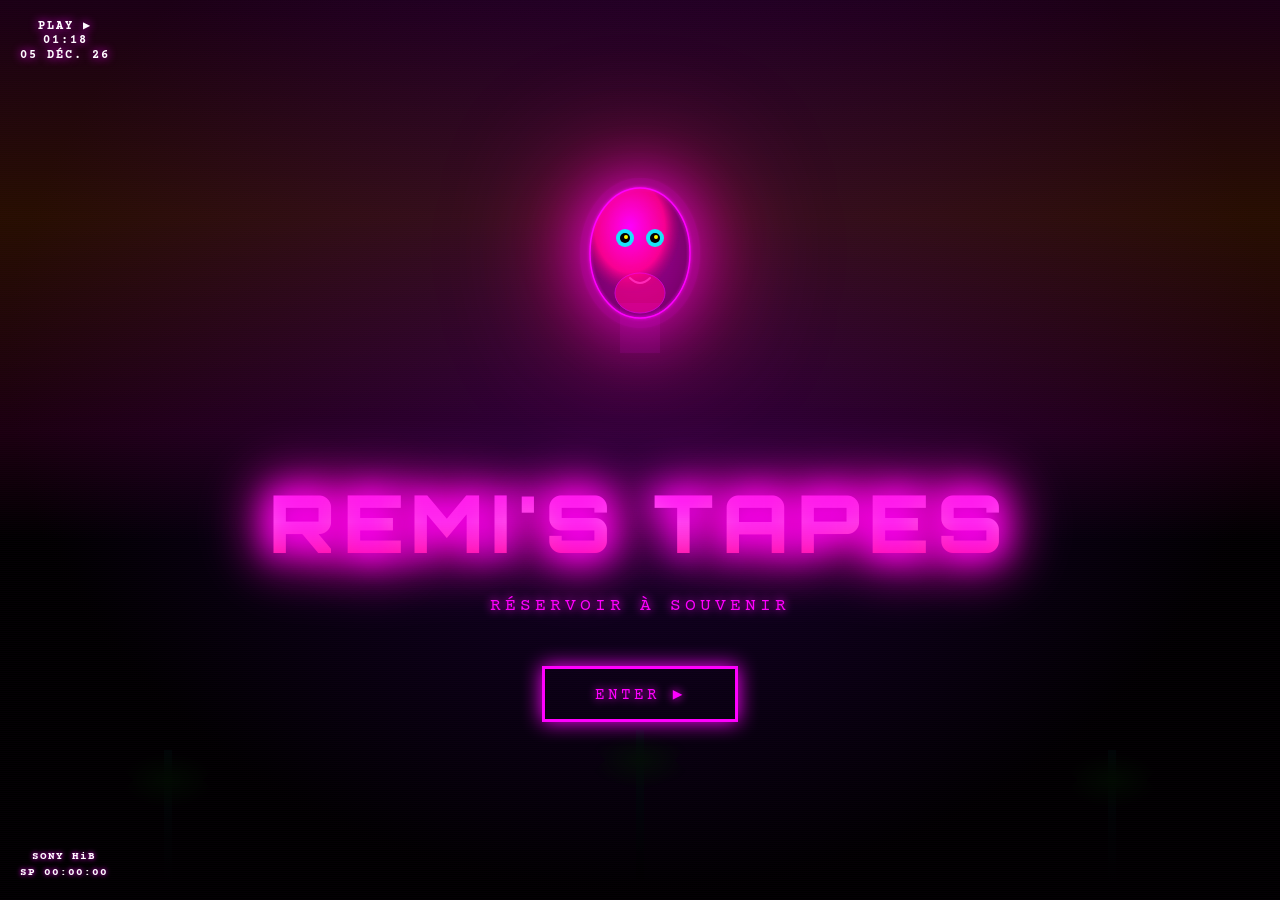
<file: index-new.html>
<!DOCTYPE html>
<html lang="fr">
<head>
    <meta charset="UTF-8">
    <meta name="viewport" content="width=device-width, initial-scale=1.0">
    <title>Remi's Tapes</title>
    <link href="https://fonts.googleapis.com/css2?family=Orbitron:wght@400;700;900&family=Courier+Prime&display=swap" rel="stylesheet">
    <link rel="stylesheet" href="https://cdnjs.cloudflare.com/ajax/libs/font-awesome/6.4.0/css/all.min.css">
    <link rel="stylesheet" href="styles-new.css">
</head>
<body>
    <audio id="bgMusic" loop preload="none">
        <source src="music/groove.mp3" type="audio/mpeg">
    </audio>

    <!-- Hero Section -->
    <section class="hero" id="heroSection">
        <div class="hero-content">
            <div class="clock top-left">
                <div>PLAY ▶</div>
                <div id="clockTime"></div>
                <div id="clockDate"></div>
            </div>

            <div class="hero-center">
                <div class="hero-portrait">
                    <svg viewBox="0 0 400 500" xmlns="http://www.w3.org/2000/svg">
                        <defs>
                            <filter id="glow">
                                <feGaussianBlur stdDeviation="3" result="coloredBlur"/>
                                <feMerge>
                                    <feMergeNode in="coloredBlur"/>
                                    <feMergeNode in="SourceGraphic"/>
                                </feMerge>
                            </filter>
                            <radialGradient id="headGrad" cx="40%" cy="30%">
                                <stop offset="0%" style="stop-color:#ff00ff;stop-opacity:0.8" />
                                <stop offset="70%" style="stop-color:#ff0088;stop-opacity:0.6" />
                                <stop offset="100%" style="stop-color:#440044;stop-opacity:0.3" />
                            </radialGradient>
                        </defs>
                        <!-- Head glow -->
                        <ellipse cx="200" cy="150" rx="120" ry="150" fill="#ff00ff" opacity="0.1" filter="url(#glow)"/>
                        <!-- Head -->
                        <ellipse cx="200" cy="150" rx="100" ry="130" fill="url(#headGrad)" stroke="#ff00ff" stroke-width="3" filter="url(#glow)"/>
                        <!-- Face features -->
                        <circle cx="170" cy="120" r="18" fill="#00ffff" opacity="0.9"/>
                        <circle cx="230" cy="120" r="18" fill="#00ffff" opacity="0.9"/>
                        <circle cx="170" cy="120" r="10" fill="#000"/>
                        <circle cx="230" cy="120" r="10" fill="#000"/>
                        <circle cx="172" cy="118" r="4" fill="#ffff00"/>
                        <circle cx="232" cy="118" r="4" fill="#ffff00"/>
                        <!-- Beard -->
                        <path d="M 180 200 Q 200 220 220 200" stroke="#ff66ff" stroke-width="4" fill="none" stroke-linecap="round"/>
                        <!-- Chin -->
                        <ellipse cx="200" cy="230" rx="50" ry="40" fill="#ff0088" opacity="0.6" stroke="#ff00ff" stroke-width="2"/>
                        <!-- Neck glow -->
                        <rect x="160" y="250" width="80" height="100" fill="#ff00ff" opacity="0.1"/>
                    </svg>
                </div>

                <h1 class="hero-title">REMI'S TAPES</h1>
                <div class="hero-subtitle">RÉSERVOIR À SOUVENIR</div>
                <button class="hero-button" id="enterBtn">ENTER ▶</button>
            </div>

            <div class="sony-label bottom-left">
                <div>SONY HiB</div>
                <div>SP 00:00:00</div>
            </div>
        </div>

        <!-- Background elements -->
        <div class="background-trees">
            <div class="palm-tree tree-left"></div>
            <div class="palm-tree tree-center"></div>
            <div class="palm-tree tree-right"></div>
        </div>
        <div class="sunset-overlay"></div>
    </section>

    <!-- Password Screen -->
    <div class="password-screen" id="passwordScreen">
        <div class="password-content">
            <div class="clock top-right">
                <div>PLAY ▶</div>
                <div id="passwordClockTime"></div>
                <div id="passwordClockDate"></div>
            </div>

            <h2 class="password-title">ENTRE LE MOT DE PASSE</h2>
            
            <div class="password-input-group">
                <input 
                    type="password" 
                    id="passwordInput" 
                    placeholder="" 
                    autocomplete="off"
                    class="password-input"
                >
                <span class="password-cursor" id="cursor">▶</span>
            </div>

            <button class="password-button" id="submitBtn">ACCÉDER →</button>
            <p id="passwordError" class="error-message"></p>
            
            <div class="sony-label sony-label-password">
                <div>SONY HiB</div>
                <div>SP 00:00:00</div>
            </div>
        </div>

        <div class="password-decoration">
            <svg width="200" height="200" viewBox="0 0 200 200" xmlns="http://www.w3.org/2000/svg">
                <circle cx="100" cy="100" r="80" fill="none" stroke="#ff00ff" stroke-width="2" opacity="0.3"/>
                <circle cx="100" cy="100" r="60" fill="none" stroke="#00ffff" stroke-width="1" opacity="0.2"/>
                <!-- Palm tree neon -->
                <line x1="100" y1="30" x2="100" y2="120" stroke="#ff00ff" stroke-width="3" opacity="0.6"/>
                <path d="M 100 40 Q 70 50 60 30 Q 70 45 100 50 Q 130 45 140 30 Q 130 50 100 60" stroke="#00ffff" stroke-width="2" fill="none" opacity="0.5"/>
            </svg>
        </div>
    </div>

    <!-- Gallery Section -->
    <section class="gallery" id="gallery">
        <div class="gallery-header">
            <div class="gallery-title-bar">
                <span class="title-line"></span>
                <h2 class="gallery-title">ARCHIVES</h2>
                <span class="title-line"></span>
            </div>
            
            <div class="gallery-sidebar">
                <button class="sidebar-icon active" data-filter="all" title="All">
                    <i class="fas fa-th"></i>
                </button>
                <button class="sidebar-icon" data-filter="favorites" title="Favorites">
                    <i class="fas fa-heart"></i>
                </button>
                <button class="sidebar-icon" data-filter="journal" title="Journal">
                    <i class="fas fa-book"></i>
                </button>
            </div>
        </div>

        <div class="gallery-grid" id="galleryGrid"></div>

        <div class="gallery-footer">
            <div class="rec-indicator">
                <span class="rec-dot"></span>
                <span>REC</span>
            </div>
            <div class="footer-text">REMI'S TAPES © 2026</div>
            <div class="sony-label sony-label-footer">
                <div>SP 00:00:00</div>
            </div>
        </div>
    </section>

    <!-- Video Player Overlay -->
    <div class="player-overlay" id="playerOverlay">
        <button class="player-close" id="closeBtn">✕</button>
        
        <div class="crt-frame">
            <div class="crt-bezel">
                <div class="crt-screen">
                    <video id="mainVideo" controls></video>
                </div>
                <div class="crt-control-panel">
                    <div class="control-button"></div>
                    <div class="control-button"></div>
                    <div class="control-text">SONY</div>
                </div>
            </div>
        </div>

        <div class="video-info">
            <h3 id="videoTitle"></h3>
            <p id="videoDate"></p>
        </div>
    </div>

    <script src="script-new.js"></script>
</body>
</html>
</file>
<file: styles-new.css>
@import url('https://fonts.googleapis.com/css2?family=Orbitron:wght@400;700;900&family=Courier+Prime&display=swap');

* {
    margin: 0;
    padding: 0;
    box-sizing: border-box;
}

html, body {
    width: 100%;
    height: 100%;
    overflow: hidden;
    font-family: 'Courier Prime', monospace;
}

body {
    background: #000;
    color: #fff;
    position: relative;
}

/* Scanline effect */
body::before {
    content: "";
    position: fixed;
    top: 0;
    left: 0;
    width: 100%;
    height: 100%;
    background: repeating-linear-gradient(
        0deg,
        rgba(255, 0, 255, 0.02),
        rgba(255, 0, 255, 0.02) 1px,
        transparent 1px,
        transparent 2px
    );
    pointer-events: none;
    z-index: 10000;
}

/* Clock styling */
.clock {
    position: absolute;
    font-family: 'Courier Prime', monospace;
    font-size: 12px;
    font-weight: bold;
    letter-spacing: 2px;
    color: #fff;
    text-shadow: 0 0 10px #ff00ff;
    line-height: 1.2;
}

.clock.top-left {
    top: 20px;
    left: 20px;
}

.clock.top-right {
    top: 20px;
    right: 20px;
}

/* ==================== HERO SECTION ==================== */
.hero {
    position: relative;
    width: 100vw;
    height: 100vh;
    display: flex;
    align-items: center;
    justify-content: center;
    overflow: hidden;
    background: radial-gradient(ellipse at 50% 40%, #1a0033 0%, #000 70%);
}

/* Sunset overlay gradient */
.sunset-overlay {
    position: absolute;
    top: 0;
    left: 0;
    width: 100%;
    height: 60%;
    background: linear-gradient(
        180deg,
        rgba(255, 0, 200, 0.1) 0%,
        rgba(255, 100, 0, 0.15) 40%,
        rgba(255, 0, 150, 0.1) 80%,
        transparent 100%
    );
    pointer-events: none;
}

/* Palm trees */
.background-trees {
    position: absolute;
    width: 100%;
    height: 100%;
    top: 0;
    left: 0;
    z-index: 1;
}

.palm-tree {
    position: absolute;
    width: 80px;
    height: 150px;
    bottom: 0;
    opacity: 0.4;
}

.palm-tree::before {
    content: "";
    position: absolute;
    width: 8px;
    height: 100%;
    background: linear-gradient(to top, #000, #001111);
    left: 50%;
    transform: translateX(-50%);
}

.palm-tree::after {
    content: "";
    position: absolute;
    top: 0;
    left: 50%;
    transform: translateX(-50%);
    width: 100px;
    height: 60px;
    background: radial-gradient(ellipse at center, #001a00 0%, transparent 70%);
    border-radius: 50% 50% 50% 50%;
    clip-path: polygon(
        50% 0%,
        100% 25%, 85% 50%, 100% 75%, 50% 100%,
        0% 75%, 15% 50%, 0% 25%
    );
}

.tree-left {
    left: 10%;
    bottom: 0;
}

.tree-center {
    left: 50%;
    transform: translateX(-50%);
    bottom: 20px;
    opacity: 0.5;
}

.tree-right {
    right: 10%;
    bottom: 0;
}

.hero-content {
    position: relative;
    z-index: 2;
    display: flex;
    flex-direction: column;
    align-items: center;
    justify-content: center;
    text-align: center;
    width: 100%;
    height: 100%;
}

.hero-center {
    display: flex;
    flex-direction: column;
    align-items: center;
    gap: 20px;
}

.hero-portrait {
    width: 200px;
    height: 250px;
    margin-bottom: 20px;
    filter: drop-shadow(0 0 30px #ff00ff) drop-shadow(0 0 60px #ff0088);
    animation: portrait-float 4s ease-in-out infinite;
}

@keyframes portrait-float {
    0%, 100% { transform: translateY(0px); }
    50% { transform: translateY(-20px); }
}

.hero-title {
    font-family: 'Orbitron', sans-serif;
    font-size: 80px;
    font-weight: 900;
    letter-spacing: 8px;
    background: linear-gradient(180deg, #ff00ff, #ff88ff, #ff0088);
    -webkit-background-clip: text;
    background-clip: text;
    -webkit-text-fill-color: transparent;
    text-shadow: 0 0 30px #ff00ff, 0 0 60px #ff0088;
    filter: drop-shadow(0 0 20px #ff00ff);
    margin: 10px 0;
    line-height: 1.1;
}

.hero-subtitle {
    font-family: 'Courier Prime', monospace;
    font-size: 18px;
    letter-spacing: 4px;
    color: #ff00ff;
    text-shadow: 0 0 10px #ff00ff;
    margin-bottom: 30px;
}

.hero-button {
    font-family: 'Courier Prime', monospace;
    padding: 15px 50px;
    font-size: 16px;
    letter-spacing: 3px;
    background: transparent;
    border: 3px solid #ff00ff;
    color: #ff00ff;
    cursor: pointer;
    transition: all 0.3s ease;
    text-shadow: 0 0 10px #ff00ff;
    box-shadow: 0 0 20px #ff00ff;
}

.hero-button:hover {
    background: #ff00ff;
    color: #000;
    text-shadow: none;
    box-shadow: 0 0 40px #ff00ff;
    transform: scale(1.1);
}

.sony-label {
    position: absolute;
    font-family: 'Courier Prime', monospace;
    font-size: 11px;
    font-weight: bold;
    color: #fff;
    text-shadow: 0 0 5px #ff00ff;
    line-height: 1.4;
    letter-spacing: 1px;
}

.sony-label.bottom-left {
    bottom: 20px;
    left: 20px;
    z-index: 3;
}

.bottom-left {
    bottom: 20px;
    left: 20px;
}

.top-left {
    top: 20px;
    left: 20px;
}

.top-right {
    top: 20px;
    right: 20px;
}

/* ==================== PASSWORD SCREEN ==================== */
.password-screen {
    display: none;
    position: fixed;
    top: 0;
    left: 0;
    width: 100vw;
    height: 100vh;
    background: radial-gradient(ellipse at 50% 50%, #1a0033 0%, #000 70%);
    z-index: 2000;
    align-items: center;
    justify-content: center;
    overflow: hidden;
}

.password-screen.active {
    display: flex;
}

.password-content {
    position: relative;
    z-index: 10;
    display: flex;
    flex-direction: column;
    align-items: center;
    gap: 30px;
    text-align: center;
}

.password-title {
    font-family: 'Courier Prime', monospace;
    font-size: 20px;
    letter-spacing: 3px;
    color: #ff00ff;
    text-shadow: 0 0 10px #ff00ff;
}

.password-input-group {
    position: relative;
    display: flex;
    align-items: center;
}

.password-input {
    font-family: 'Courier Prime', monospace;
    width: 300px;
    padding: 15px 40px 15px 20px;
    font-size: 18px;
    letter-spacing: 3px;
    background: #000;
    border: 2px solid #ff00ff;
    color: #ff00ff;
    text-shadow: 0 0 10px #ff00ff;
    box-shadow: 0 0 20px #ff00ff inset;
    outline: none;
    text-transform: uppercase;
}

.password-input:focus {
    box-shadow: 0 0 30px #ff00ff inset, 0 0 30px #ff00ff;
}

.password-input::placeholder {
    color: rgba(255, 0, 255, 0.3);
}

.password-cursor {
    position: absolute;
    right: 15px;
    color: #ff00ff;
    font-size: 20px;
    text-shadow: 0 0 10px #ff00ff;
    animation: blink 1s infinite;
}

@keyframes blink {
    0%, 49% { opacity: 1; }
    50%, 100% { opacity: 0; }
}

.password-button {
    font-family: 'Courier Prime', monospace;
    padding: 12px 40px;
    font-size: 16px;
    letter-spacing: 2px;
    background: transparent;
    border: 2px solid #ff00ff;
    color: #ff00ff;
    cursor: pointer;
    transition: all 0.3s ease;
    text-shadow: 0 0 10px #ff00ff;
    box-shadow: 0 0 15px #ff00ff;
}

.password-button:hover {
    background: #ff00ff;
    color: #000;
    text-shadow: none;
    box-shadow: 0 0 30px #ff00ff;
}

.error-message {
    color: #ff4444;
    font-size: 12px;
    letter-spacing: 2px;
    min-height: 14px;
}

.sony-label-password {
    bottom: 20px;
    left: 20px;
    font-size: 10px;
}

.password-decoration {
    position: absolute;
    right: 50px;
    bottom: 100px;
    opacity: 0.3;
    animation: decoration-pulse 3s ease-in-out infinite;
}

@keyframes decoration-pulse {
    0%, 100% { opacity: 0.2; }
    50% { opacity: 0.4; }
}

/* ==================== GALLERY SECTION ==================== */
.gallery {
    display: none;
    position: fixed;
    top: 0;
    left: 0;
    width: 100vw;
    height: 100vh;
    background: linear-gradient(135deg, #0a0a0a 0%, #1a0033 50%, #0a0a0a 100%);
    overflow-y: auto;
    z-index: 100;
    padding: 40px 60px;
}

.gallery.active {
    display: flex;
    flex-direction: column;
}

.gallery-header {
    display: flex;
    align-items: center;
    justify-content: space-between;
    margin-bottom: 40px;
    gap: 20px;
}

.gallery-title-bar {
    display: flex;
    align-items: center;
    gap: 30px;
    flex: 1;
}

.title-line {
    flex: 1;
    height: 2px;
    background: linear-gradient(90deg, transparent, #ff00ff, transparent);
    box-shadow: 0 0 10px #ff00ff;
}

.gallery-title {
    font-family: 'Orbitron', sans-serif;
    font-size: 32px;
    font-weight: 700;
    letter-spacing: 4px;
    color: #ff00ff;
    text-shadow: 0 0 20px #ff00ff, 0 0 40px #ff0088;
    white-space: nowrap;
}

.gallery-sidebar {
    display: flex;
    gap: 15px;
}

.sidebar-icon {
    width: 40px;
    height: 40px;
    border: 2px solid #ff00ff;
    background: transparent;
    color: #ff00ff;
    cursor: pointer;
    display: flex;
    align-items: center;
    justify-content: center;
    transition: all 0.3s ease;
    font-size: 16px;
}

.sidebar-icon:hover,
.sidebar-icon.active {
    background: #ff00ff;
    color: #000;
    box-shadow: 0 0 20px #ff00ff;
}

.gallery-grid {
    display: grid;
    grid-template-columns: repeat(3, 1fr);
    gap: 30px;
    margin-bottom: 40px;
    flex: 1;
}

.video-card {
    position: relative;
    cursor: pointer;
    transition: all 0.3s ease;
}

.video-card:hover {
    transform: scale(1.05);
}

.video-cassette {
    position: relative;
    width: 100%;
    aspect-ratio: 3/4;
    background: linear-gradient(135deg, #1a1a1a 0%, #2a0a4a 100%);
    border: 3px solid #ff00ff;
    border-radius: 8px;
    overflow: hidden;
    box-shadow: 0 0 20px #ff00ff;
}

.video-cassette::before {
    content: "";
    position: absolute;
    top: 15%;
    left: 50%;
    transform: translateX(-50%);
    width: 80%;
    height: 50%;
    background: linear-gradient(135deg, #333, #000);
    border-radius: 4px;
    box-shadow: inset 0 0 10px rgba(0,0,0,0.5);
    z-index: 1;
}

.video-thumbnail {
    position: absolute;
    top: 18%;
    left: 50%;
    transform: translateX(-50%);
    width: 70%;
    height: 45%;
    object-fit: cover;
    border-radius: 2px;
    z-index: 2;
}

.video-label {
    position: absolute;
    bottom: 40px;
    left: 0;
    right: 0;
    text-align: center;
    font-family: 'Courier Prime', monospace;
    font-size: 11px;
    font-weight: bold;
    letter-spacing: 1px;
    color: #fff;
    text-shadow: 0 0 5px #ff00ff;
    z-index: 3;
}

.video-title {
    font-family: 'Orbitron', sans-serif;
    font-size: 12px;
    font-weight: 700;
    letter-spacing: 1px;
    color: #ff00ff;
    text-shadow: 0 0 5px #ff00ff;
    margin-bottom: 3px;
}

.video-date {
    font-family: 'Courier Prime', monospace;
    font-size: 10px;
    color: #aaa;
}

/* Bottom left Sony label on cassette */
.cassette-sony {
    position: absolute;
    bottom: 10px;
    left: 10px;
    font-family: 'Courier Prime', monospace;
    font-size: 9px;
    font-weight: bold;
    color: #fff;
    text-shadow: 0 0 5px #ff00ff;
    line-height: 1.2;
    z-index: 3;
}

.gallery-footer {
    display: flex;
    align-items: center;
    justify-content: space-between;
    padding-top: 20px;
    border-top: 1px solid #ff00ff;
    font-family: 'Courier Prime', monospace;
    font-size: 12px;
    letter-spacing: 2px;
    color: #fff;
    text-shadow: 0 0 10px #ff00ff;
}

.rec-indicator {
    display: flex;
    align-items: center;
    gap: 8px;
}

.rec-dot {
    width: 12px;
    height: 12px;
    background: #ff0000;
    border-radius: 50%;
    box-shadow: 0 0 10px #ff0000;
    animation: rec-pulse 1s infinite;
}

@keyframes rec-pulse {
    0%, 50% { opacity: 1; }
    51%, 100% { opacity: 0.3; }
}

.footer-text {
    flex: 1;
    text-align: center;
}

.sony-label-footer {
    font-size: 10px;
}

/* ==================== PLAYER OVERLAY ==================== */
.player-overlay {
    display: none;
    position: fixed;
    top: 0;
    left: 0;
    width: 100vw;
    height: 100vh;
    background: #000;
    z-index: 5000;
    align-items: center;
    justify-content: center;
    flex-direction: column;
    gap: 20px;
}

.player-overlay.active {
    display: flex;
}

.player-close {
    position: absolute;
    top: 20px;
    left: 20px;
    font-size: 32px;
    background: none;
    border: none;
    color: #ff00ff;
    cursor: pointer;
    z-index: 5001;
    text-shadow: 0 0 10px #ff00ff;
    transition: all 0.3s ease;
}

.player-close:hover {
    transform: scale(1.3);
    text-shadow: 0 0 20px #ff00ff;
}

.crt-frame {
    display: flex;
    align-items: center;
    justify-content: center;
}

.crt-bezel {
    position: relative;
    width: 800px;
    max-width: 90vw;
    aspect-ratio: 4/3;
    background: linear-gradient(135deg, #2a2a2a 0%, #0a0a0a 100%);
    border: 40px solid;
    border-image: linear-gradient(135deg, #444, #000, #222, #000) 1;
    border-radius: 20px;
    box-shadow: 
        0 0 40px #ff00ff,
        inset 0 0 20px rgba(0,0,0,0.8);
}

.crt-screen {
    position: relative;
    width: 100%;
    height: 100%;
    background: #000;
    display: flex;
    align-items: center;
    justify-content: center;
    overflow: hidden;
}

.crt-screen video {
    width: 100%;
    height: 100%;
    object-fit: contain;
}

.crt-control-panel {
    position: absolute;
    bottom: -35px;
    left: 50%;
    transform: translateX(-50%);
    display: flex;
    gap: 15px;
    align-items: center;
}

.control-button {
    width: 12px;
    height: 12px;
    background: #333;
    border-radius: 50%;
    border: 2px solid #666;
}

.control-text {
    font-family: 'Orbitron', sans-serif;
    font-size: 14px;
    color: #fff;
    letter-spacing: 2px;
    text-shadow: 0 0 10px #ff00ff;
}

.video-info {
    text-align: center;
    font-family: 'Orbitron', sans-serif;
}

#videoTitle {
    font-size: 24px;
    color: #ff00ff;
    text-shadow: 0 0 15px #ff00ff;
    letter-spacing: 2px;
    margin-bottom: 5px;
}

#videoDate {
    font-family: 'Courier Prime', monospace;
    font-size: 12px;
    color: #aaa;
    letter-spacing: 1px;
}

/* ==================== RESPONSIVE ==================== */
@media (max-width: 1024px) {
    .gallery-grid {
        grid-template-columns: repeat(2, 1fr);
        gap: 20px;
    }
    
    .hero-title {
        font-size: 50px;
    }
    
    .gallery-title {
        font-size: 24px;
    }
}

@media (max-width: 768px) {
    .gallery {
        padding: 20px;
    }
    
    .gallery-grid {
        grid-template-columns: 1fr;
        gap: 15px;
    }
    
    .hero-title {
        font-size: 36px;
    }
    
    .crt-bezel {
        width: 100%;
        border-width: 20px;
    }
}
</file>
